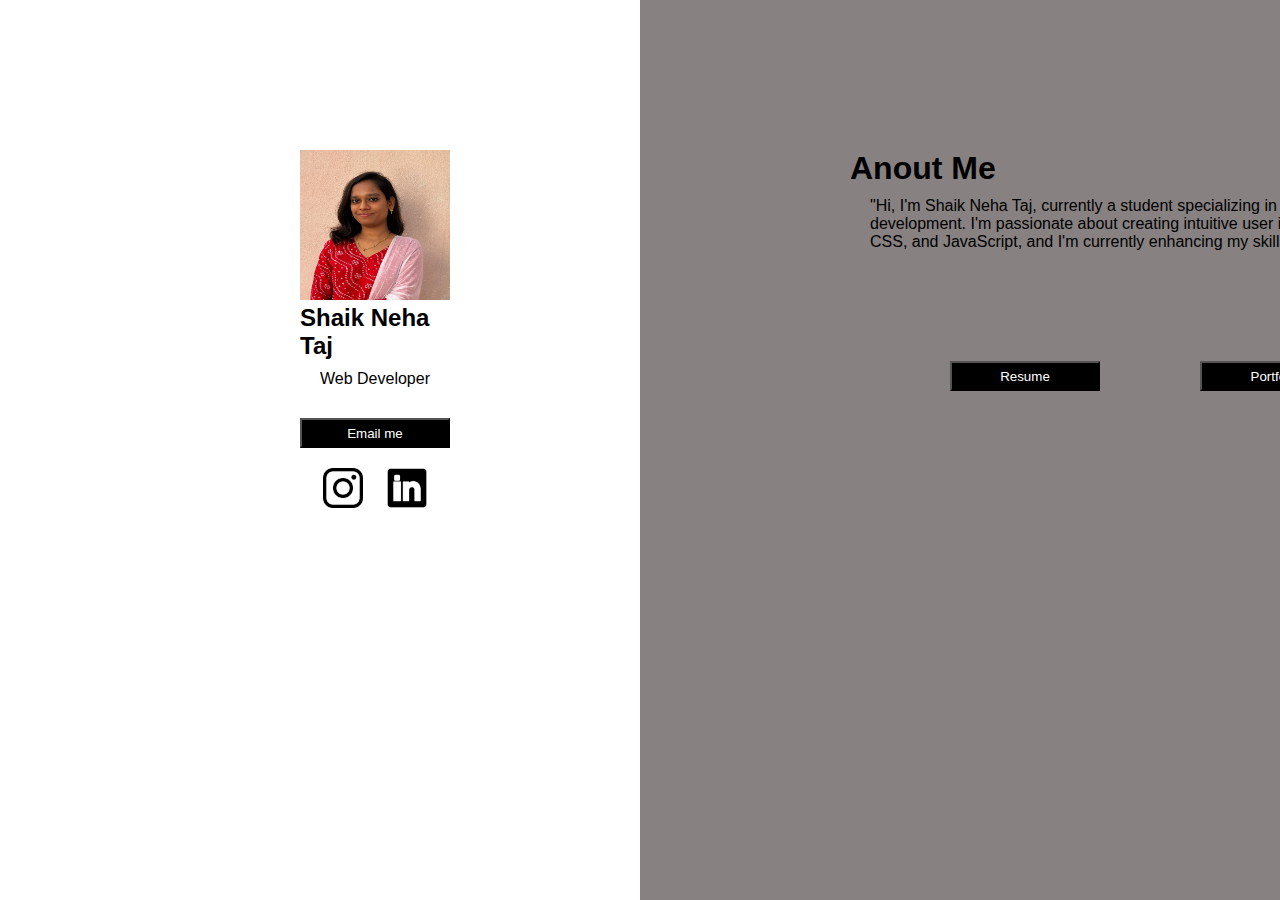
<file: about me/index.html>
<!DOCTYPE html>
<html lang="en">
<head>
    <meta charset="UTF-8">
    <meta name="viewport" content="width=device-width, initial-scale=1.0">
    <title>Document</title>
    <link rel="stylesheet" href="style.css">
</head>
<body>
    <div id="main">
        <div id="left">
            <div id="contant">
            <img src="neha.jpeg" href="my photo">
            <h2>Shaik Neha Taj</h2>
            <p>Web Developer</p>
        </div>
        <div id="emailbtn">
            <button id="email"><a href="mailto:nehu22171@gmail.com">Email me</a></button>
        </div>
        <div id="social">
            <a href='https://www.instagram.com/invites/contact/?igsh=152xtrtp8y58w&utm_content=migacc1'> 
                <img class="icons" src="instagram.png" href="instagram"> </a>
            <img class="icons" src="linked in.png" href="linkedin">
        </div>
    </div>
    <div id="right">
        <div id="contant2">
        <h1>Anout Me</h1>
        <p>"Hi, I'm Shaik Neha Taj, currently a student specializing in front-end web development.
            I'm passionate about creating intuitive user interfaces using HTML, CSS, and JavaScript, 
            and I'm currently enhancing my skills in React."</p>
    </div>
    <div id="btn">
        <button class="btn2" ><a href="Neha RESUME.pdf">Resume</a></button>
        <button class="btn2"><a href="potrofolio.html">Portfolio</a></button>

    </div>
    </div>
    </div>
</body>
</html>
</file>
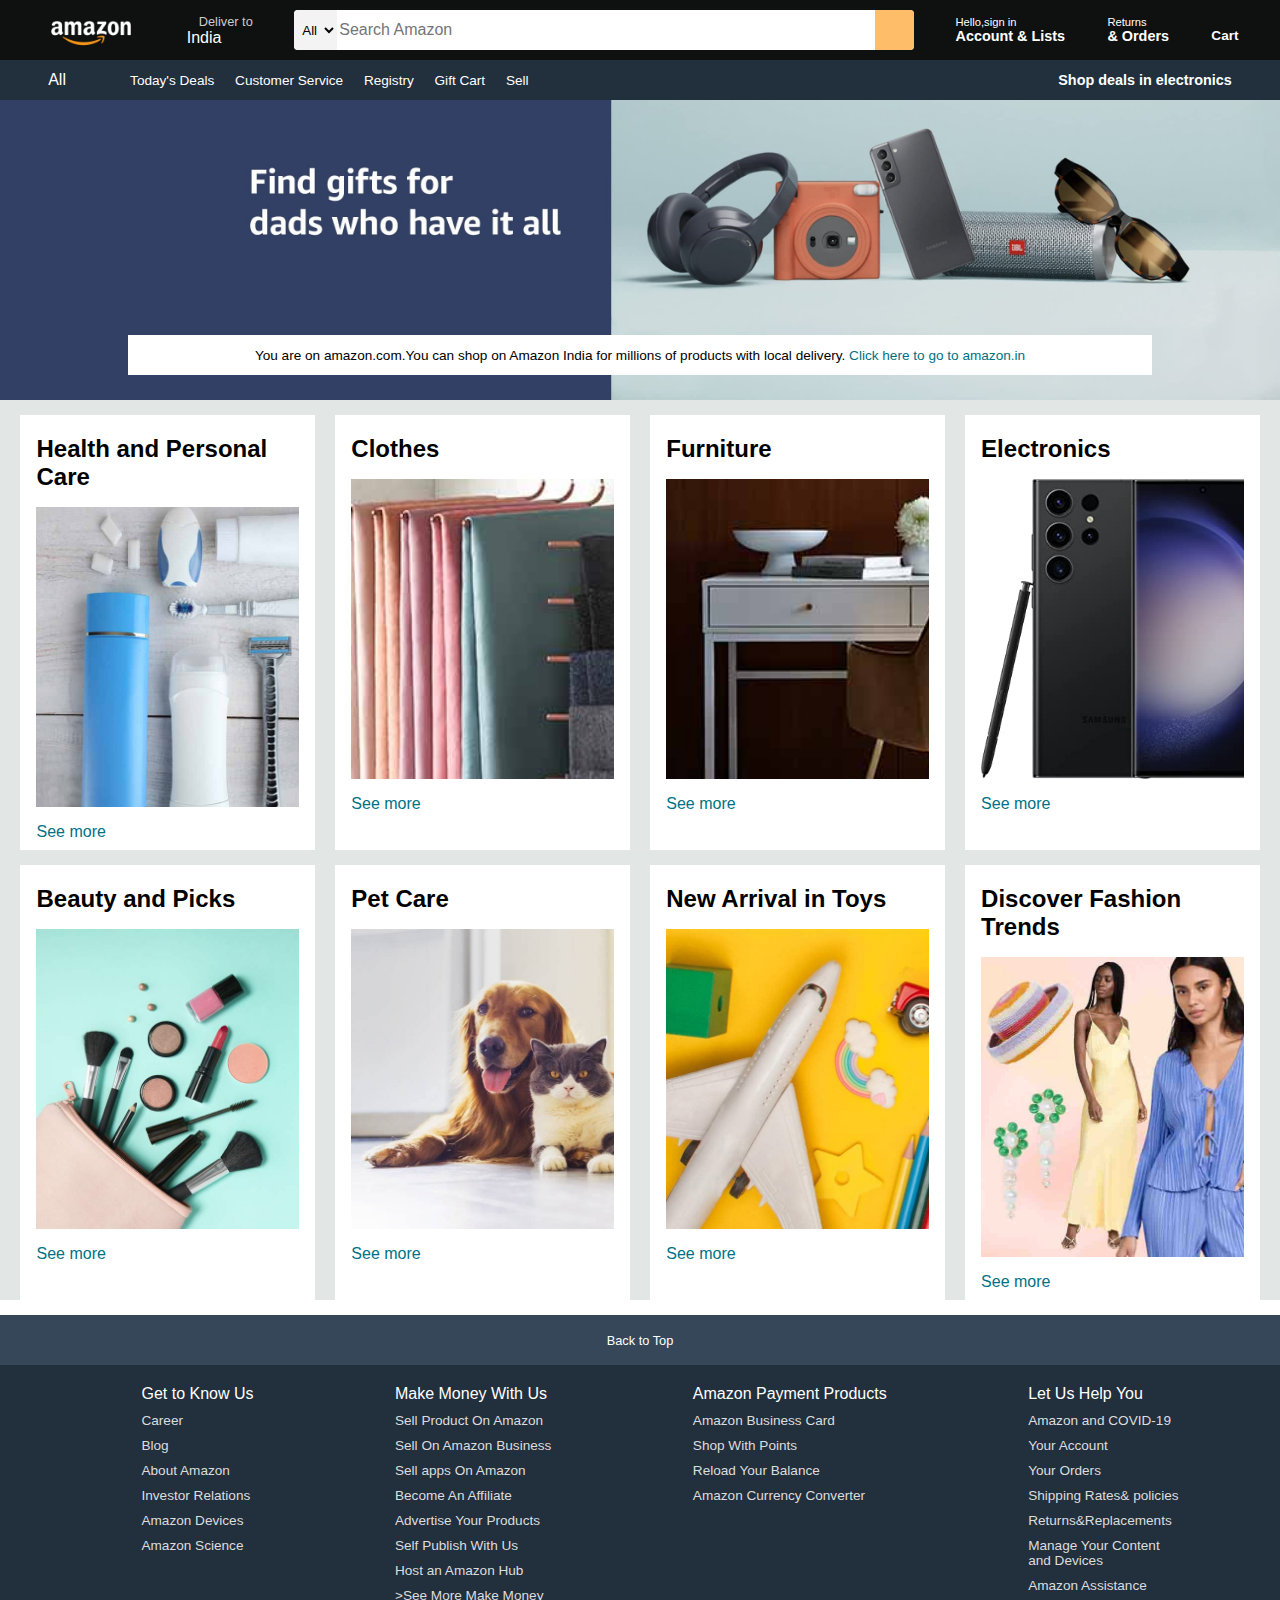
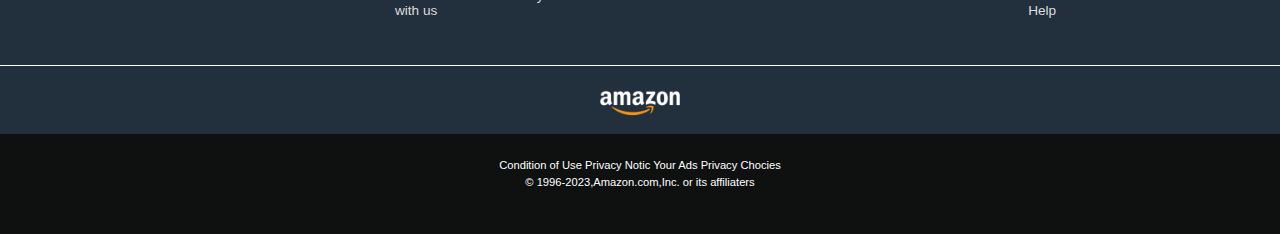
<file: Amazon clone/index.html>
<!DOCTYPE html>
<html lang="en">
<head>
<title>
</title>
<link rel="stylesheet" href="style.css">
<link rel="stylesheet" href="https://cdnjs.cloudflare.com/ajax/libs/font-awesome/6.4.0/css/all.min.css" integrity="sha512-iecdLmaskl7CVkqkXNQ/ZH/XLlvWZOJyj7Yy7tcenmpD1ypASozpmT/E0iPtmFIB46ZmdtAc9eNBvH0H/ZpiBw==" crossorigin="anonymous" referrerpolicy="no-referrer" />
</head>
<body>
<header>
<!-- nav bar1-->
<div class="navbar">
<div class="nav-logo border">
<div class="logo">
</div>
</div>

<div class="nav-address border">
<p class="add-fis">Deliver to</p>

<div class="add-icon">
<i class="fa-solid fa-location-dot"></i>
<p class="add-sec">India</p>
</div>
</div>
<div class="nav-search">
<select class="search-select">
<option>All</option>
</select>
<input placeholder="Search Amazon" class="select-input">
<div class="search-icon">
<i class="fa-solid fa-magnifying-glass"></i>
</div>
</div>
<div class="nav-signin  border">
<p class="nav-fis"><span>Hello,sign in</span></p>
<p class="nav-sec">Account & Lists</p>

</div>
<div class="nav-return  border">
<p class="nav-fis"><span>Returns</span></p>
<p class="nav-sec">& Orders</p>

</div>
<div class="nav-cart border">
<i class="fa-solid fa-cart-shopping"></i>
Cart
</div>
</div>


<!-- nav bar2-->
<div class="pannel">
<div class="pannel-all border">
<i class="fa-solid fa-bars"></i>
All
</div>
<div class="pannel-option ">
<a class="anchor border" href="#" >Today's Deals</a>
<a class="anchor border" href="#">Customer Service</a>
<a class="anchor border" href="#">Registry</a>
<a class="anchor border" href="#">Gift Cart</a>
<a class="anchor border" href="#">Sell</a>

</div>
<div class="pannel-deals border">
Shop deals in electronics
</div>
</div>
</header>
<!-- Hero Section-->
<div class="hero-section">
<div class="hero-message">
<p>You are on amazon.com.You can shop on Amazon India for millions of products with local delivery.
<a class="anchor2" href="#">Click here to go to amazon.in</a></p>
</div>
</div>
<!-- Shop Section-->
<div class="shop-section">
<div class="box">
<div class="contrnt">
<h2>Health and Personal Care</h2>
<div class="box1img">
</div>
<p class="passage">See more</p>
</div>
</div>

<div class="box"><div class="contrnt">
<h2>Clothes</h2>
<div class="box2img">
</div>
<p class="passage">See more</p>
</div>
</div>
<div class="box">
<div class="contrnt">
<h2>Furniture</h2>
<div class="box3img">
</div>
<p class="passage">See more</p>
</div>
</div>
<div class="box">
<div class="contrnt">
<h2>Electronics</h2>
<div class="box4img">
</div>
<p class="passage">See more</p>
</div>
</div>
<div class="box">
<div class="contrnt">
<h2>Beauty and Picks</h2>
<div class="box5img">
</div>
<p class="passage">See more</p>
</div>
</div>
<div class="box"><div class="contrnt">
<h2>Pet Care</h2>
<div class="box6img">
</div>
<p class="passage">See more</p>
</div>
</div>
<div class="box">
<div class="contrnt">
<h2>New Arrival in Toys</h2>
<div class="box7img">
</div>
<p class="passage">See more</p>
</div>
</div>
<div class="box">
<div class="contrnt">
<h2>Discover Fashion Trends</h2>
<div class="box8img">
</div>
<p class="passage">See more</p>
</div>
</div>
</div>
<footer>
<div class="foot-pannel1">
Back to Top
</div>

<div class="foot-pannel2">
<ul>
<p>Get to Know Us</p>
<a>Career</a>
<a>Blog</a>
<a>About Amazon</a>
<a>Investor Relations</a>
<a>Amazon Devices</a>
<a>Amazon Science</a>
</ul>
<ul>
<p>Make Money With Us</p>
<a>Sell Product On Amazon</a>
<a>Sell On Amazon Business</a>
<a>Sell apps On Amazon</a>
<a>Become An Affiliate</a>
<a>Advertise Your Products</a>
<a>Self Publish With Us</a>
<a>Host an Amazon Hub</a>
<a>>See More Make Money <br>
  with us</a>
</ul>
<ul>
<p>Amazon Payment Products</p>
<a>Amazon Business Card</a>
<a>Shop With Points</a>
<a>Reload Your Balance</a>
<a>Amazon Currency Converter</a>

</ul>
<ul>
<p>Let Us Help You</p>
<a>Amazon and COVID-19</a>
<a>Your Account</a>
<a>Your Orders</a>
<a>Shipping Rates& policies</a>
<a>Returns&Replacements</a>
<a>Manage Your Content<br>
 and Devices</a>
<a>Amazon Assistance</a>
<a>Help</a>
</ul>
</div>
<div class="foot-pannel3">
<div class="foot-logo">
</div>
</div>
<div class="foot-pannel4">
<div class="pages">
<a>Condition of Use</a>
<a>Privacy Notic</a>
<a>Your Ads Privacy Chocies</a>
</div>
<div class="copy">
&#169; 1996-2023,Amazon.com,Inc. or its affiliaters
</div>
</div>
</footer>
</body>
</html>
</file>
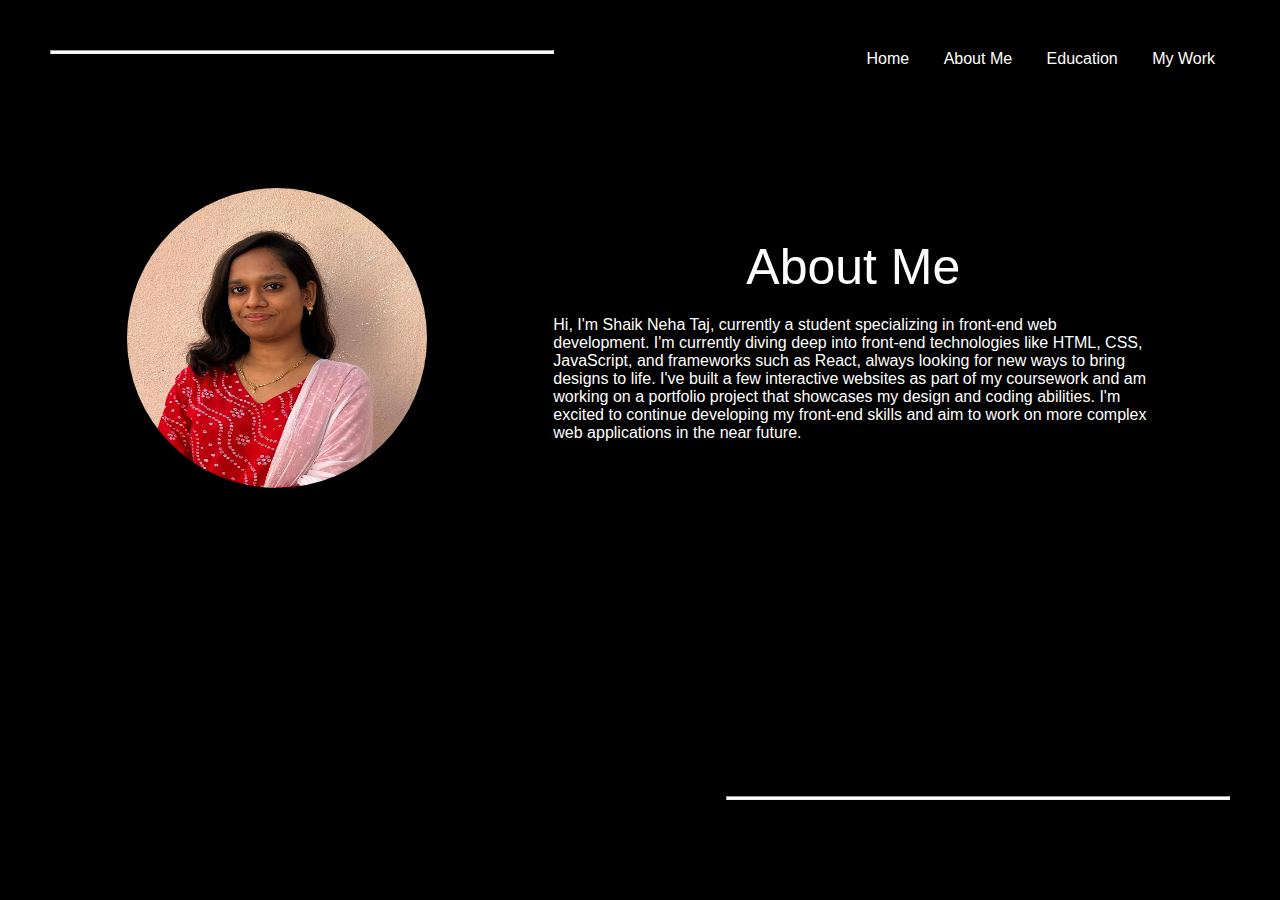
<file: about me/aboutme.html>
<!DOCTYPE html>
<html lang="en">
<head>
    <meta charset="UTF-8">
    <meta name="viewport" content="width=device-width, initial-scale=1.0">
    <title>Document</title>
    <link rel="stylesheet" href="aboutme.css">
</head>
<body>
    
    <div id="main">
        <header><div id=hr><hr></div>
    <nav>
        <a class="navbar" href="potrofolio.html">Home</a>
        <a class="navbar" href="aboutme.html">About Me</a>
        <a class="navbar" href="education.html">Education</a>
        <a class="navbar" href="myworl.html">My Work</a>
    </nav>
    </header>
    <div id="center">
        <div id="image">
        <img src="neha.jpeg" href="image">
        </div>
        <div id="mid">
            <h1>About Me</h1>
            <p> Hi, I'm Shaik Neha Taj, currently a student specializing in front-end web development.
                I'm currently diving deep into front-end technologies like HTML, CSS, JavaScript, and frameworks such as React, 
                always looking for new ways to bring designs to life.
                I've built a few interactive websites as part of my coursework and am working on a portfolio
                 project that showcases my design and coding abilities.
                 I'm excited to continue developing my front-end skills and aim to work on more complex web 
                 applications in the near future.
            </p>
            </div>
              </div>
<div id=hrb><hr></div>
</div>
</body>
</html>
</file>
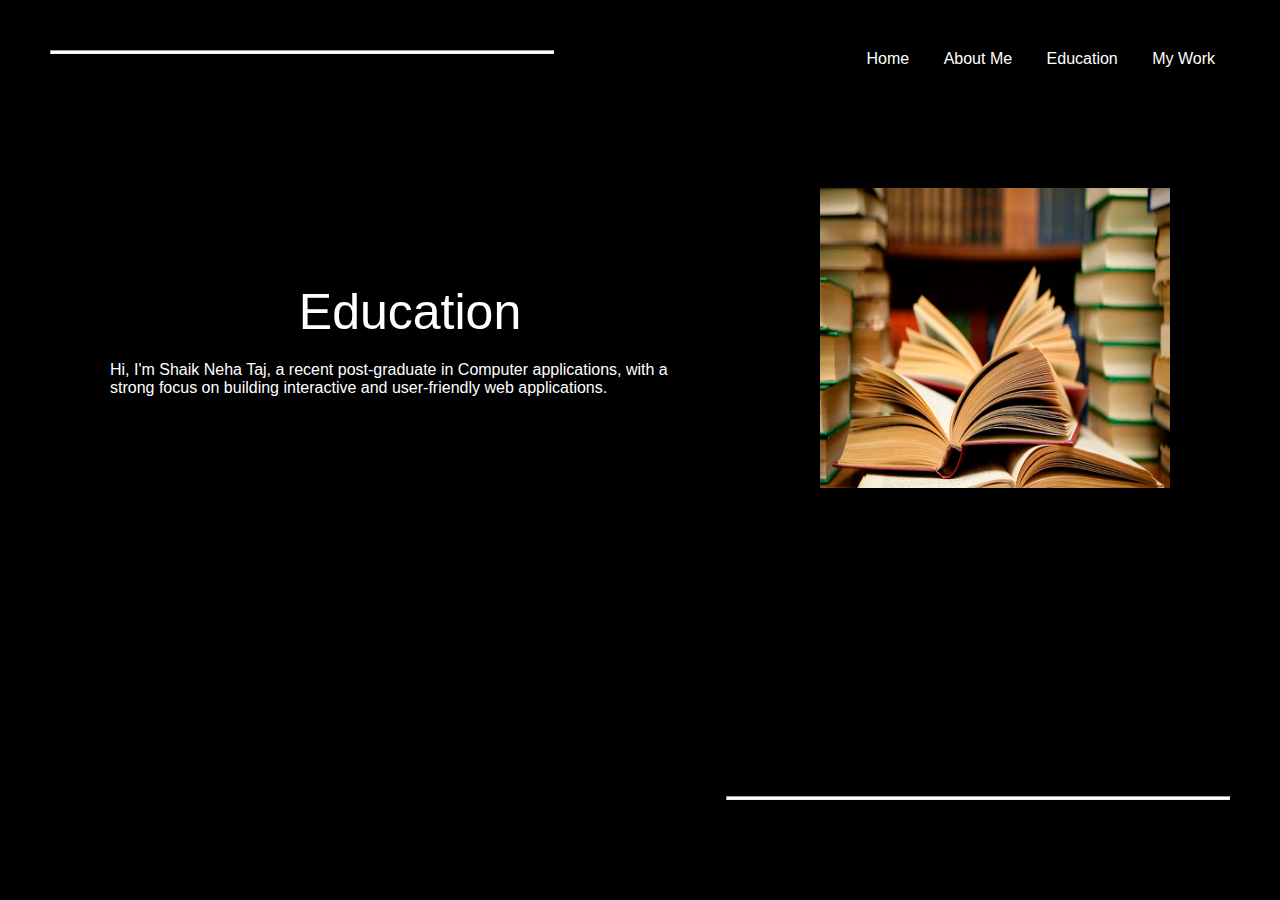
<file: about me/education.html>
<!DOCTYPE html>
<html lang="en">
<head>
    <meta charset="UTF-8">
    <meta name="viewport" content="width=device-width, initial-scale=1.0">
    <title>Document</title>
    <link rel="stylesheet" href="education.css">
</head>
<body>
    
    <div id="main">
        <header><div id=hr><hr></div>
    <nav>
        <a class="navbar" href="potrofolio.html">Home</a>
        <a class="navbar" href="aboutme.html">About Me</a>
        <a class="navbar" href="education.html">Education</a>
        <a class="navbar" href="myworl.html">My Work</a>
    </nav>
    </header>
    <div id="center">
        
        <div id="mid">
            <h1>Education</h1>
            <p> Hi, I'm Shaik Neha Taj, a recent post-graduate in Computer applications,
                 with a strong focus on building interactive and user-friendly web applications.</p>
            </div>
            <div id="image">
                <img src="education.avif" href="image">
                </div>
              </div>
<div id=hrb><hr></div>
</div>
</body>
</html>
</file>
<file: about me/style.css>
*{
    padding: 0px;
    margin: 0px;
}
body{
    background: linear-gradient(to left, rgb(135, 129, 129) 50%,white  50%);
    font-family: Arial, Helvetica, sans-serif;
   
}
img{
    height: 150px;
    width: 150px;
    object-fit: fill;
}
.icons{
    height:40px ;
    width: 40px;
}
#email{
    height: 30px;
    width: 150px; 
    background-color: black;
    color: white;
    margin-bottom: 20px;
}
#left{
     display: flex;
     flex-direction:column ;
     justify-content: space-around;
     padding: 150px 300px;
    padding-bottom: 50px;
}
h2,p{
    padding-bottom: 10px;
   
}
#contant{
   margin-bottom: 20px;
}
p{
    padding-left: 20px;
}
#social{
    display: flex;
    justify-content: space-evenly;
    width: 150px;
}
#main{
    display: flex;
    justify-content: space-evenly;
}
#right{
    padding: 150px 100px;
    padding-bottom: 50px;
}
.btn2{
    height: 30px;
    width: 150px; 
    background-color: black;
    color: white;
    margin-bottom: 20px;
}
#contant2{
    margin-bottom: 100px;
}
#btn{
    display: flex;
    justify-content: space-evenly;
    width: 600px;
}
a{
    text-decoration: none;
    color: white;
}
h1{
    margin-bottom: 10px;
}
</file>
<file: Amazon clone/style.css>
*{
margin:0;
font-family:Arial;
border:border-box;
}
.navbar{
height:60px;
background-color:#0f1111;
color:white;
display:flex;
align-items:center;
justify-content:space-evenly;
}
.nav-logo{
height:50px;
width:100px;
}
.logo{
background-image:url(amazon_logo.png);
background-size:cover;
height:50px;
width:100px;
}
.border{
border:1.5px solid transparent;
}
.border:hover{
border:1.5px solid white;
}

/**box2**/
.add-fis
{
color:#cccccc;
font-size:0.8rem;
margin-left:15px;
}
.add-sec{
font-size:1rem;
margin-left:3px;
}
.add-icon{
display:flex;
align-items:center;
}
.nav-search{
display:flex;
align-items:center;
}
/**box3**/
.nav-search{
display:flex;
justify-content:space-evenly;
background-color:white;
width:620px;
height:40px;
border-radius:4px;
}
.nav-search:hover{
border:2px solid orange;
}
.search-select{
background-color:#f3f3f3;
width:50px;
height: 40px;
text-align:center;
border-top-left-radius:4px;
border-bottom-left-radius:4px;
border:none;
}
.select-input{
width:100%;
font-size:1rem;
border:none;
}
.search-icon{
width:45px;
height: 40px;
display:flex;
justify-content:center;
align-items:center;
size:1.2rem;
background-color:#febd68;
border-top-right-radius:4px;
border-bottom-right-radius:4px;
color:#0f1111;
}
/**box4**/

.nav-fis{
font-size:0.7rem;

}
.nav-sec{
font-size:0.9rem;
font-weight:700;
}
/**box6**/
.nav-cart i{
font-size:30px;
}
.nav-cart {
font-size:0.85rem;
font-weight:700;
}
/**pannel**/
.pannel{
height:40px;
background-color:#222f3d;
display:flex;
color:white;
align-items:center;
justify-content:space-evenly;
}
.anchor{
color:white;
text-decoration:none;
margin-left:15px;
}
.pannel-option{
width:70%;
font-size:0.85rem;

}
.pannel-deals{
font-size:0.9rem;
font-weight:700;
}
/**Hero Section**/
.hero-section{
background-image:url(hero_image.jpg);
background-size:cover;
height:300px;
display:flex;
justify-content:center;
align-items:flex-end;
}
.anchor2{
color:#007185;
text-decoration:none;
}
.hero-message{
height:600px;
background-color:white;
height:40px;
display:flex;
align-items:center;
justify-content:center;
font-size:0.85rem;
width:80%;
margin-bottom:25px;
}
.shop-section{
display:flex;
flex-wrap:wrap;
justify-content:space-evenly;
background-color:#e2e7e6;

}
.box{
height:400px;
width:23%;
background-color:white;
margin-top:15px;
padding:20px 0px 15px;
}
.box1img{
background-image:url(box2_image.jpg);
background-size:cover;
height:300px;
margin-top:1rem;
margin-bottom:1rem;

}
.contrnt{
margin-left:1rem;
margin-right:1rem;
}
.passage{
color:#007185;
}
.box2img{
background-image:url(box1_image.jpg);
background-size:cover;
height:300px;
margin-top:1rem;
margin-bottom:1rem;
}
.box3img{
background-image:url(box3_image.jpg);
background-size:cover;
height:300px;
margin-top:1rem;
margin-bottom:1rem;
}
.box4img{
background-image:url(box4_image.jpg);
background-size:cover;
height:300px;
margin-top:1rem;
margin-bottom:1rem;
}
.box5img{
background-image:url(box5_image.jpg);
background-size:cover;
height:300px;
margin-top:1rem;
margin-bottom:1rem;
}
.box6img{
background-image:url(box6_image.jpg);
background-size:cover;
height:300px;
margin-top:1rem;
margin-bottom:1rem;
}
.box7img{
background-image:url(box7_image.jpg);
background-size:cover;
height:300px;
margin-top:1rem;
margin-bottom:1rem;
}
.box8img{
background-image:url(box8_image.jpg);
background-size:cover;
height:300px;
margin-top:1rem;
margin-bottom:1rem;
}
/**footer**/
footer{
margin-top:15px;
}
.foot-pannel1{
background-color:#37475a;
color:white;
height:50px;
display:flex;
justify-content:center;
align-items:center;
font-size:0.8rem;
}
.foot-pannel2{
background-color:#222f3d;
height:300px;
color:white;
display:flex;
justify-content:space-evenly;
}
ul{
margin-top:20px;
}
ul a{
display:block;
font-size:0.85rem;
margin-top:10px;
color:#dddddd;
}
.foot-pannel3{
background-color:#222f3d;
color:white;
border-top:0.5px solid white;
height:68px;
display:flex;
justify-content:center;
align-items:center;
}

.foot-logo{
background-image:url(amazon_logo.png);
background-size:cover;
height:50px;
width:100px;
}
.foot-pannel4{
background-color:#0f1111;
color:white;
height:100px;

/*display:flex;
justify-content:center;
align-items:center;
*/
}
.pages{
font-size:0.7rem;
text-align:center;
padding-top:25px;
}
.copy{
font-size:0.7rem;
text-align:center;
padding-top:5px;
}
</file>
<file: about me/aboutme.css>
*{
    padding: 0px;
    margin: 0px;
    font-family: Arial, Helvetica, sans-serif;
}
header{
    display: flex;
    justify-content: space-between;
    padding: 50px;
}
body{
    background-color: black;
}
a{
    text-decoration: none;
    color: white;
    padding: 15px;
}
h1{
    color: white;
    text-align: center;
    font-size: 50px;
    font-weight: 500;
    padding-bottom: 20px;
}
hr{
    color: white;
    padding:1px;
    width: 500px;
    background-color: white;
}
#hrb{
    position: absolute;
    bottom: 100px;
    right:50px;
}
img{
    height: 300px;
    width: 300px;
    border-radius: 50%;
    object-fit: fill;
}
p{
    color: white;
}
#center{
    display: flex;
    justify-content: space-evenly;
    align-items: center;
    margin-top: 70px;
}
#mid{
    width: 600px;
}


.navbar:hover{
    background-color: white;
    color: black;
    border-radius: 5px;
    height: 50px;
}
@media(max-width:1050px){
  hr{
    display: none;
  }  
}
@media(max-width:500px){
    header{
        display: flex;
        flex-direction: column;
        align-items: center;
        padding: 10px;
        padding-top: 50px;
}
center{
    display: flex;
    flex-direction: column;
    align-items: center;
    width: 100%; 
    margin-top: 15px;
        padding-bottom: 10px;
}
}
</file>
<file: about me/education.css>
*{
    padding: 0px;
    margin: 0px;
    font-family: Arial, Helvetica, sans-serif;
}
header{
    display: flex;
    justify-content: space-between;
    padding: 50px;
}
body{
    background-color: black;
}
a{
    text-decoration: none;
    color: white;
    padding: 15px;
}
h1{
    color: white;
    text-align: center;
    font-size: 50px;
    font-weight: 500;
    padding-bottom: 20px;
}
hr{
    color: white;
    padding:1px;
    width: 500px;
    background-color: white;
}
#hrb{
    position: absolute;
    bottom: 100px;
    right:50px;
}
img{
    height: 300px;
    width: 350px;
    object-fit: fill;
}
p{
    color: white;
}
#center{
    display: flex;
    justify-content: space-evenly;
    align-items: center;
    margin-top: 70px;
}
#mid{
    width: 600px;
}


.navbar:hover{
    background-color: white;
    color: black;
    border-radius: 5px;
    height: 50px;
}
@media(max-width:1050px){
  hr{
    display: none;
  }  
}
@media(max-width:500px){
    header{
        display: flex;
        flex-direction: column;
        align-items: center;
        padding: 10px;
        padding-top: 50px;
}
center{
    display: flex;
    flex-direction: column;
    align-items: center;
    width: 100%; 
    margin-top: 15px;
        padding-bottom: 10px;
}
}
</file>
